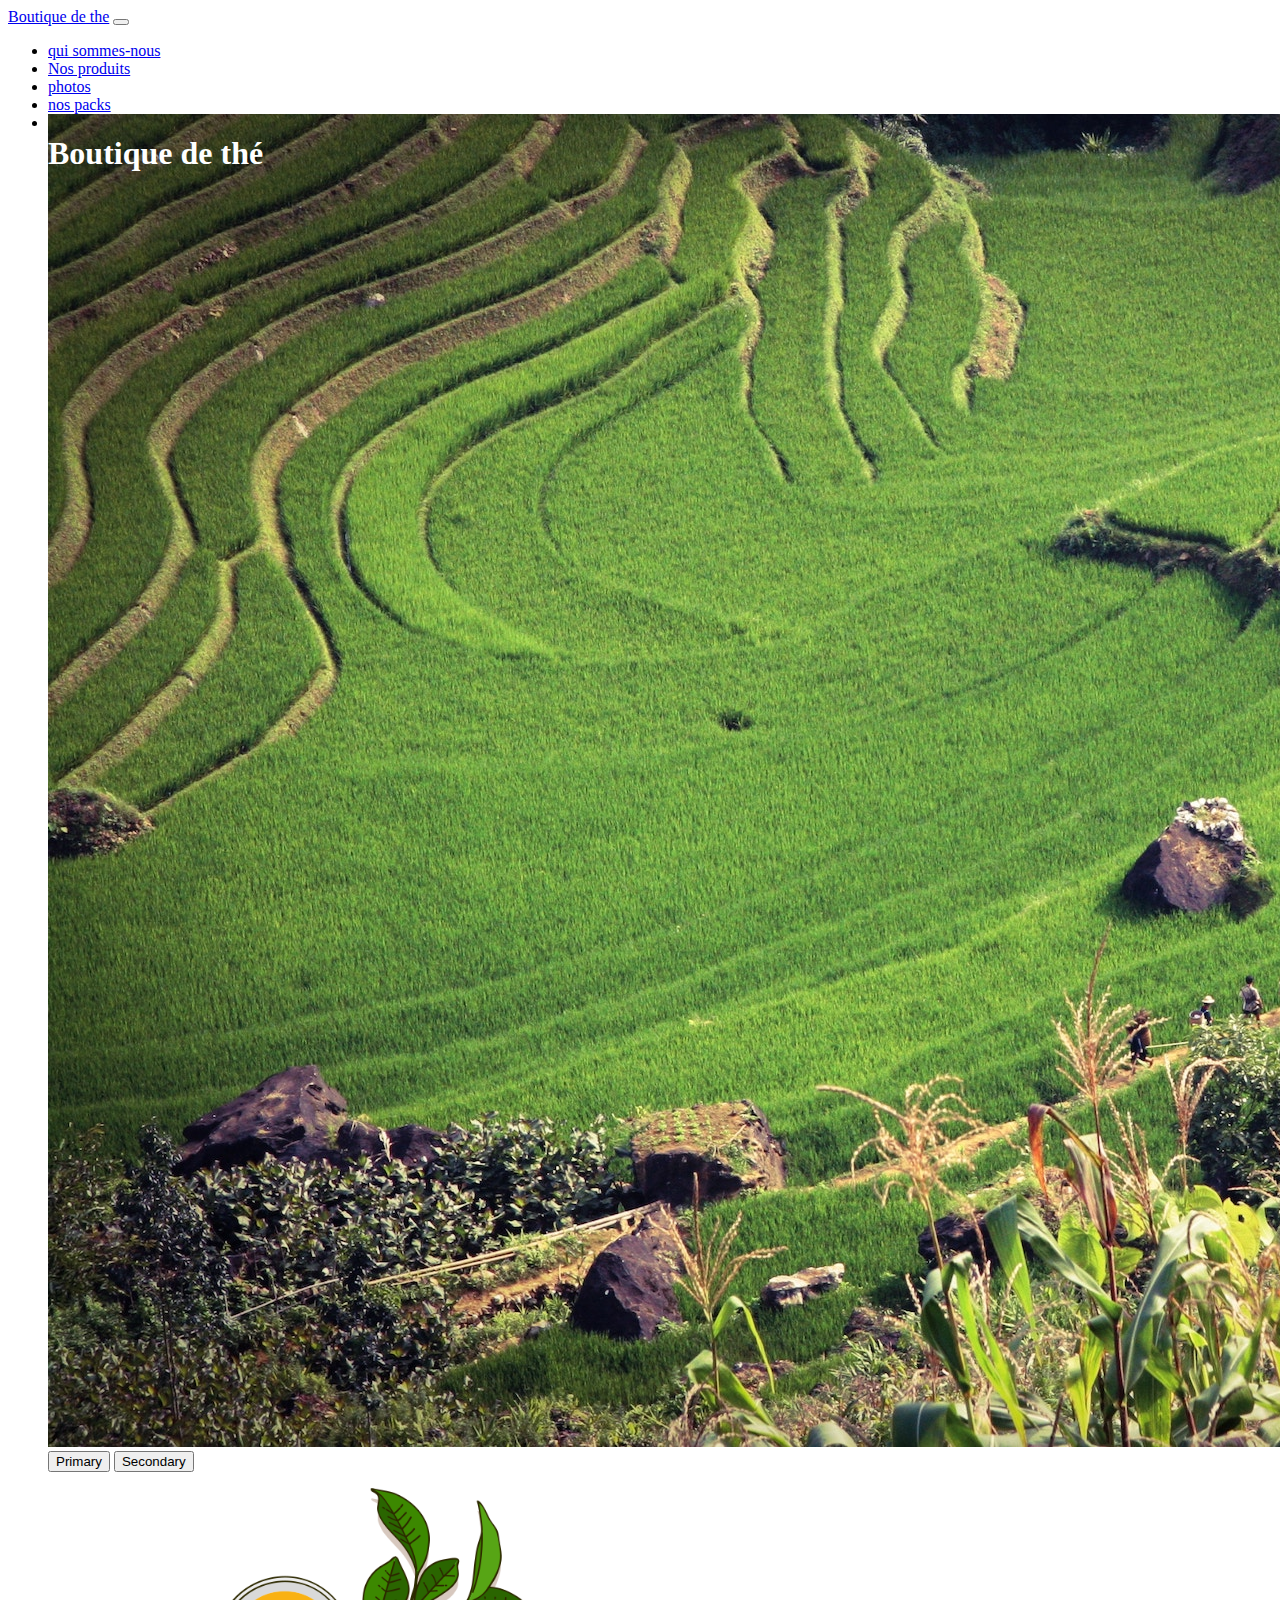
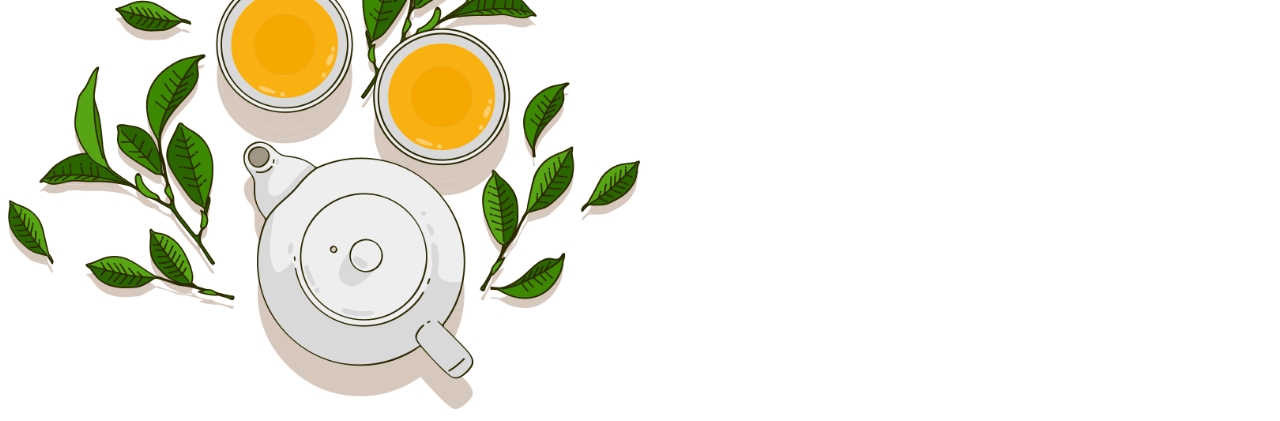
<file: teaweb/index.html>
<!DOCTYPE html>
<html lang="en">
<head>
    <meta charset="UTF-8">
    <meta http-equiv="X-UA-Compatible" content="IE=edge">
    <meta name="viewport" content="width=device-width, initial-scale=1.0">
    <link href="https://fonts.googleapis.com/css?family=Lato:300,400,700" rel="stylesheet">
    <link href="https://fonts.googleapis.com/css?family=Sanchez" rel="stylesheet">
    <link href="https://cdn.jsdelivr.net/npm/bootstrap@5.2.0-beta1/dist/css/bootstrap.min.css" rel="stylesheet" integrity="sha384-0evHe/X+R7YkIZDRvuzKMRqM+OrBnVFBL6DOitfPri4tjfHxaWutUpFmBp4vmVor" crossorigin="anonymous">
    <link rel="stylesheet" href="style.css">
    <title>Boutique de thé</title>
</head>




<body>
        
    
    <header>

        <nav class="navbar navbar-expand-lg bg-light">
            <div class="container-fluid">
              <a class="navbar-brand" href="#">Boutique de the</a>
              <button class="navbar-toggler" type="button" data-bs-toggle="collapse" data-bs-target="#navbarText" aria-controls="navbarText" aria-expanded="false" aria-label="Toggle navigation">
                <span class="navbar-toggler-icon"></span>
              </button>
              <div class="collapse navbar-collapse" id="navbarText">
                <ul class="navbar-nav me-auto mb-2 mb-lg-2">
                  <li class="nav-item">
                    <a class="nav-link active" aria-current="page" href="#">qui sommes-nous</a>
                  </li>
                  <li class="nav-item">
                    <a class="nav-link" href="#">Nos produits</a>
                  </li>
                  <li class="nav-item">
                    <a class="nav-link" href="#">photos </a>
                  </li>
                  <li class="nav-item">
                    <a class="nav-link" href="#">nos packs</a>
                  </li>
                  <li class="nav-item">
                    <a class="nav-link" href="#">contacts</a>
                  </li>
                </ul>
                
              </div>
            </div>
          </nav>
          
    </header>
    



        <figure class="figure">
            <div class="d-flex align-items-center"><h1>Boutique de thé</h1></div>
            <img src="images/header.jpg" class="figure-img img-fluid rounded" alt="">
            <div class="d-flex justify-content-center"><figcaption class="figure-caption"><button type="button" class="btn btn-outline-primary">Primary</button>
            <button type="button" class="btn btn-outline-secondary">Secondary</button></figcaption></div>
          </figure>
 

        <div class="container" width="100vw">
            <div class="row row-cols-2 row-cols-lg-5 g-2 g-lg-3">
              <div class="col">
                <div class="p-3 border bg-light"><img src="images/tea.png" width="100%"></div>
              </div>
              <div class="col">
                <div class="p-3 border bg-light"></div>
              </div>



</body>
</html>
</file>
<file: teaweb/style.css>
.body {
  margin: 0;
  padding: 0%;
}

header {
  display: -webkit-box;
  display: -ms-flexbox;
  display: flex;
  width: 100%;
}

header nav {
  display: -webkit-box;
  display: -ms-flexbox;
  display: flex;
  height: 10vh;
  -webkit-box-pack: justify;
      -ms-flex-pack: justify;
          justify-content: space-between;
}

.figure h1 {
  position: absolute;
  display: -webkit-box;
  display: -ms-flexbox;
  display: flex;
  color: #fff;
}

.figure h1 button {
  position: absolute;
}

.row-cols-lg-5 > * {
  -webkit-box-flex: 0;
      -ms-flex: 0 0 auto;
          flex: 0 0 auto;
  width: 50%;
}

.bg-light {
  --bs-bg-opacity: 1;
  background-color: rgba(var(--bs-light-rgb), var(--bs-bg-opacity)) !important;
}
/*# sourceMappingURL=style.css.map */
</file>
